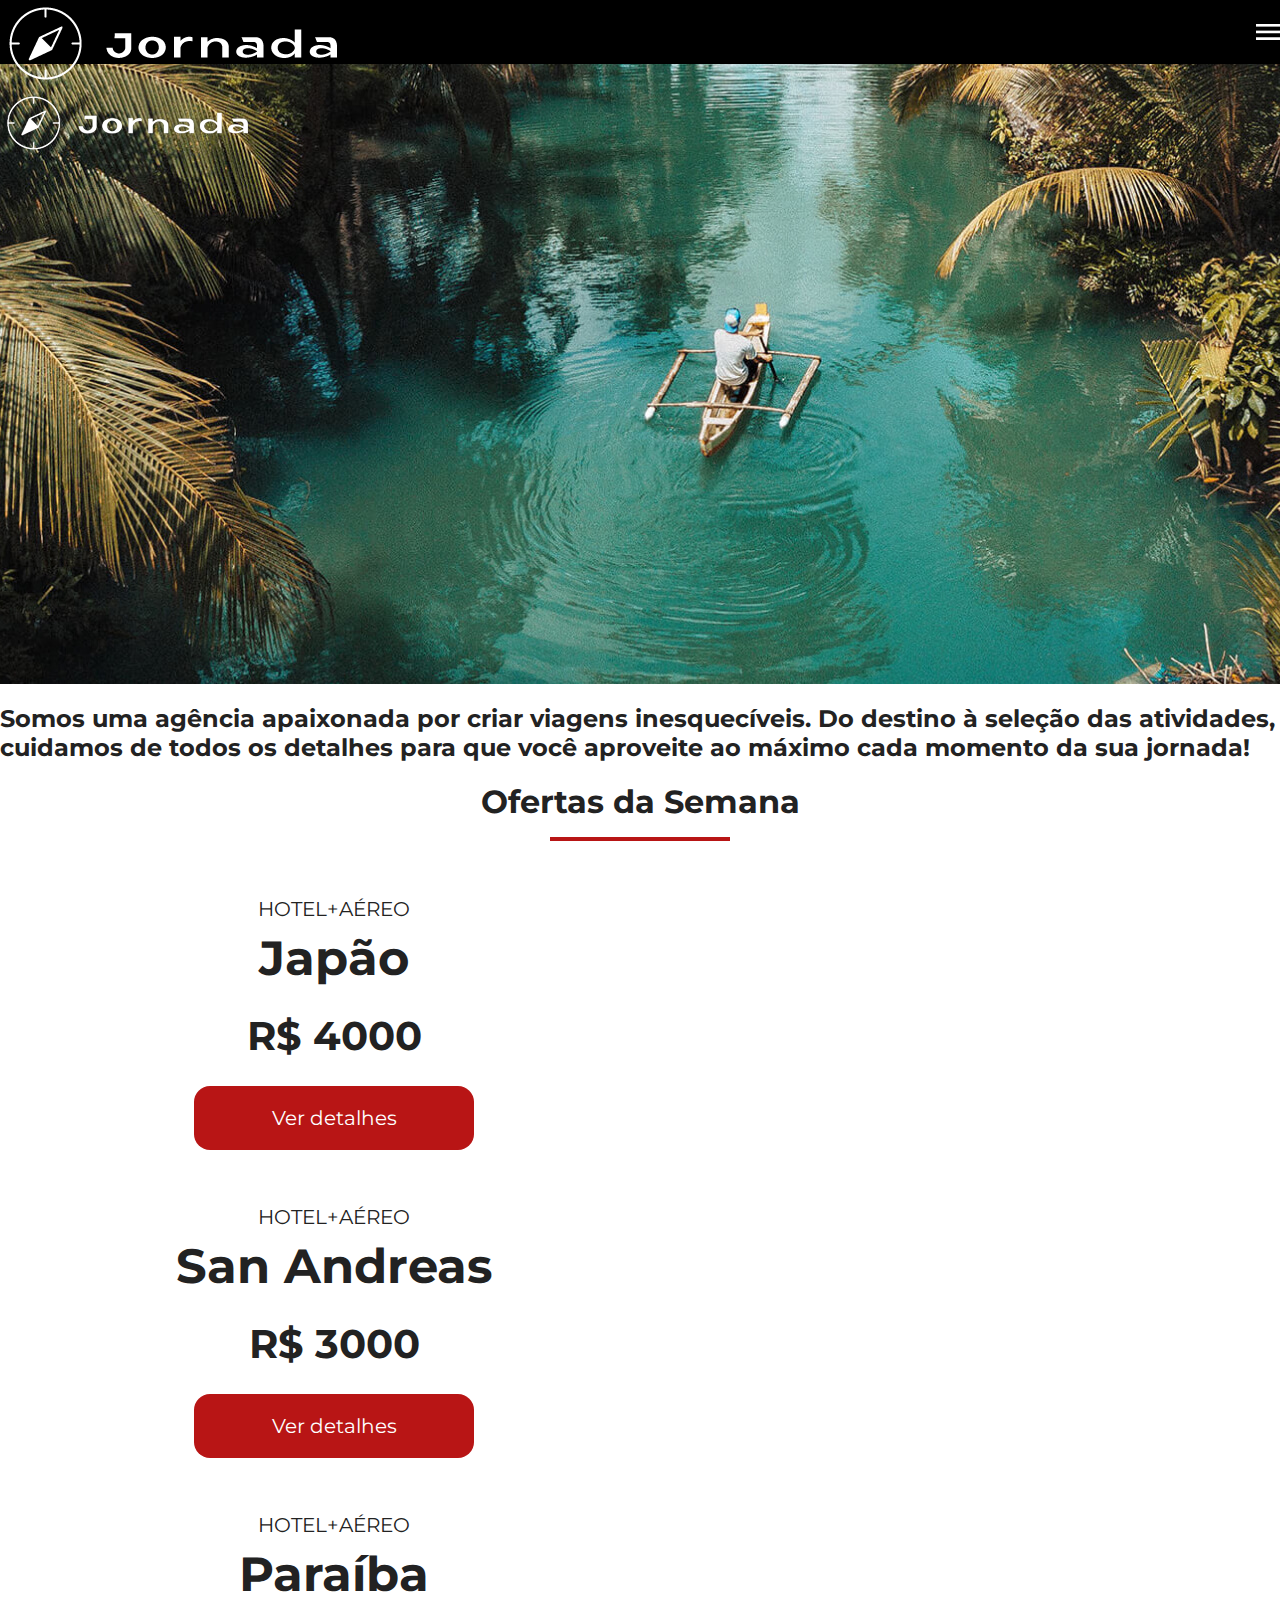
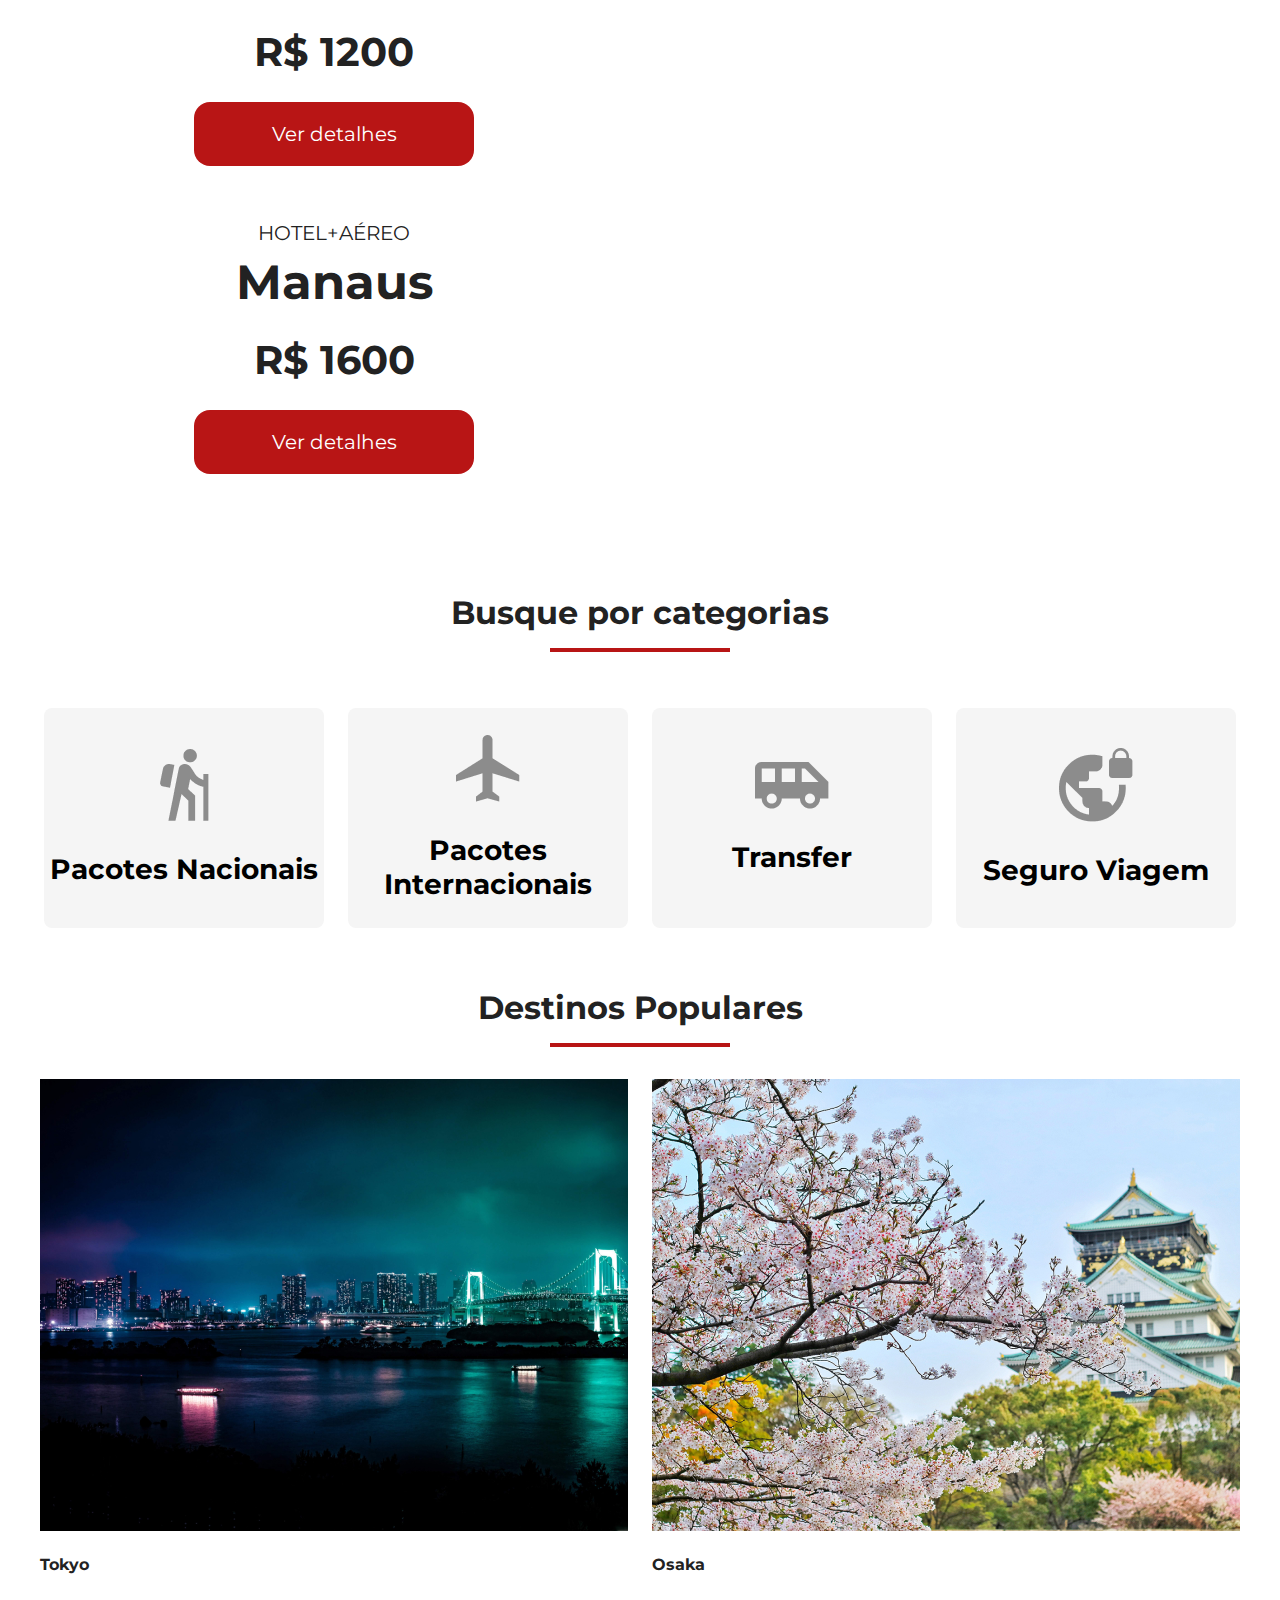
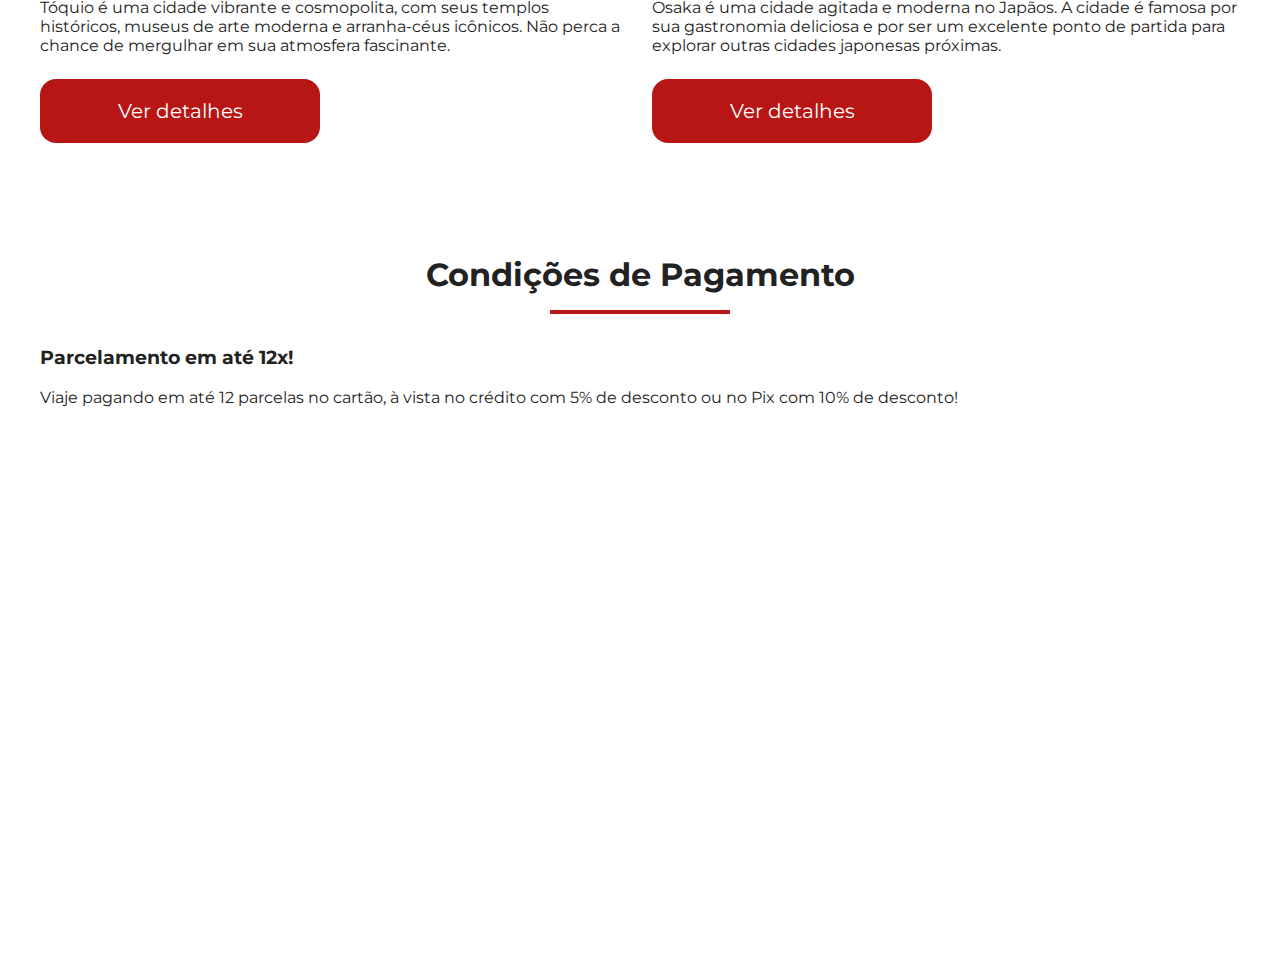
<file: index.html>
<!DOCTYPE html>
<html lang="pt-br">
  <head>
    <meta charset="UTF-8" />
    <meta name="viewport" content="width=device-width, initial-scale=1.0" />
    <link rel="stylesheet" href="./css/style.css" />
    <title>Jornada Viagens</title>
  </head>
  <body>
    <header class="main-header">
      <a class="logo" href="index.html" title="voltar para a pagina inicial">
        <img
          src="./img/bussola-viagens-branco.png"
          alt="bussola do logo Jornada Viagens na cor branco"
          class="img-mobile"
        />
        <img
          src="img/bussola-jornada.png"
          alt="ussola do logo Jornada Viagens
        na cor branca com texto jornada"
          class="img-desktop"
        />
      </a>
      <div class="navigation-menu">
        <input type="checkbox" id="menu" hidden />
        <label for="menu"> <img src="./img/menu.png" alt="menu" /></label>
        <nav>
          <ul class="list-links">
            <li>
              <a href="blog.html" target="_blank" title="acessar blog">Blog</a>
            </li>
            <li>
              <a
                href="pacotes.html"
                target="_blank"
                title="acessar pacotes de viagem"
                >Pacotes de viagem</a
              >
            </li>
            <li>
              <a href="contato.html" target="_blank" title="acessar contato"
                >Contato</a
              >
            </li>
          </ul>
        </nav>
      </div>
    </header>
    <section class="hero">
      <div class="hero-img"></div>
      <h2>
        Somos uma agência apaixonada por criar viagens inesquecíveis. Do destino
        à seleção das atividades, cuidamos de todos os detalhes para que você
        aproveite ao máximo cada momento da sua jornada!
      </h2>
    </section>
    <section class="offers">
      <div class="section-title">
        <h2>Ofertas da Semana</h2>
        <hr />
      </div>
      <div class="offers-align">
        <div class="offers-cards">
          <article class="card japao">
            <header>
              <p>HOTEL+AÉREO</p>
              <h3>
                Japão <br />
                <span>R$ 4000</span>
              </h3>
            </header>
            <footer>
              <a href="#" class="button">Ver detalhes</a>
            </footer>
          </article>
        </div>
        <div class="offers-cards">
          <article class="card san-andreas">
            <header>
              <p>HOTEL+AÉREO</p>
              <h3>
                San Andreas <br />
                <span>R$ 3000</span>
              </h3>
            </header>
            <footer>
              <a href="#" class="button">Ver detalhes</a>
            </footer>
          </article>
        </div>
        <div class="offers-cards">
          <article class="card paraiba">
            <header>
              <p>HOTEL+AÉREO</p>
              <h3>
                Paraíba <br />
                <span>R$ 1200</span>
              </h3>
            </header>
            <footer>
              <a href="#" class="button">Ver detalhes</a>
            </footer>
          </article>
        </div>
        <div class="offers-cards">
          <article class="card manaus">
            <header>
              <p>HOTEL+AÉREO</p>
              <h3>
                Manaus <br />
                <span>R$ 1600</span>
              </h3>
            </header>
            <footer>
              <a href="#" class="button">Ver detalhes</a>
            </footer>
          </article>
        </div>
      </div>
    </section>
    <section class="categories">
      <div class="section-title">
        <h2>Busque por categorias</h2>
        <hr />
      </div>
      <div class="categories-aligh">
        <div class="section-categories">
          <article class="options-categories">
            <a href="#" class="package">
              <img
                src="./img/icon-national-package.png"
                alt="icone pacote nacional"
              />
              <p>Pacotes Nacionais</p>
            </a>
          </article>
        </div>
        <div class="section-categories">
          <article class="options-categories">
            <a href="#" class="package">
              <img
                src="./img/icon-international-package.png"
                alt="icone pacote Internacional"
              />
              <footer>
                <p>Pacotes Internacionais</p>
              </footer>
            </a>
          </article>
        </div>
        <div class="section-categories">
          <article class="options-categories">
            <a href="#" class="package">
              <img src="./img/icon-transfer.png" alt="icone de Transferencia" />
              <footer>
                <p>Transfer</p>
              </footer>
            </a>
          </article>
        </div>
        <div class="section-categories">
          <article class="options-categories">
            <a href="#" class="package">
              <img
                src="./img/icon-travel-insurance.png"
                alt="icone pacote nacional"
              />
              <footer>
                <p>Seguro Viagem</p>
              </footer>
            </a>
          </article>
        </div>
      </div>
    </section>
    <section class="destinations">
      <div class="section-title">
        <h2>Destinos Populares</h2>
        <hr />
      </div>
      <div class="destination-items">
        <article class="item">
          <header>
            <div class="img-item tokyo"></div>
            <h4>Tokyo</h4>
          </header>
          <p>
            Tóquio é uma cidade vibrante e cosmopolita, com seus templos
            históricos, museus de arte moderna e arranha-céus icônicos. Não
            perca a chance de mergulhar em sua atmosfera fascinante.
          </p>
          <footer>
            <a href="#" class="button">Ver detalhes</a>
          </footer>
        </article>
        <article class="item">
          <header>
            <div class="img-item osaka"></div>
            <h4>Osaka</h4>
          </header>
          <p>
            Osaka é uma cidade agitada e moderna no Japãos. A cidade é famosa
            por sua gastronomia deliciosa e por ser um excelente ponto de
            partida para explorar outras cidades japonesas próximas.
          </p>
          <footer>
            <a href="#" class="button">Ver detalhes</a>
          </footer>
        </article>
      </div>
    </section>
    <section class="payments">
      <div class="section-title">
        <h2>Condições de Pagamento</h2>
        <hr />
      </div>
      <div class="content">
        <div class="text-content">
          <h3>Parcelamento em até 12x!</h3>
          <p>
            Viaje pagando em até 12 parcelas no cartão, à vista no crédito com
            5% de desconto ou no Pix com 10% de desconto!
          </p>
        </div>
      </div>
      <div class="img-cont">
        <div class="image bag"></div>
        <div class="image passport"></div>
        <div class="image people"></div>
      </div>
    </section>
  </body>
</html>
</file>
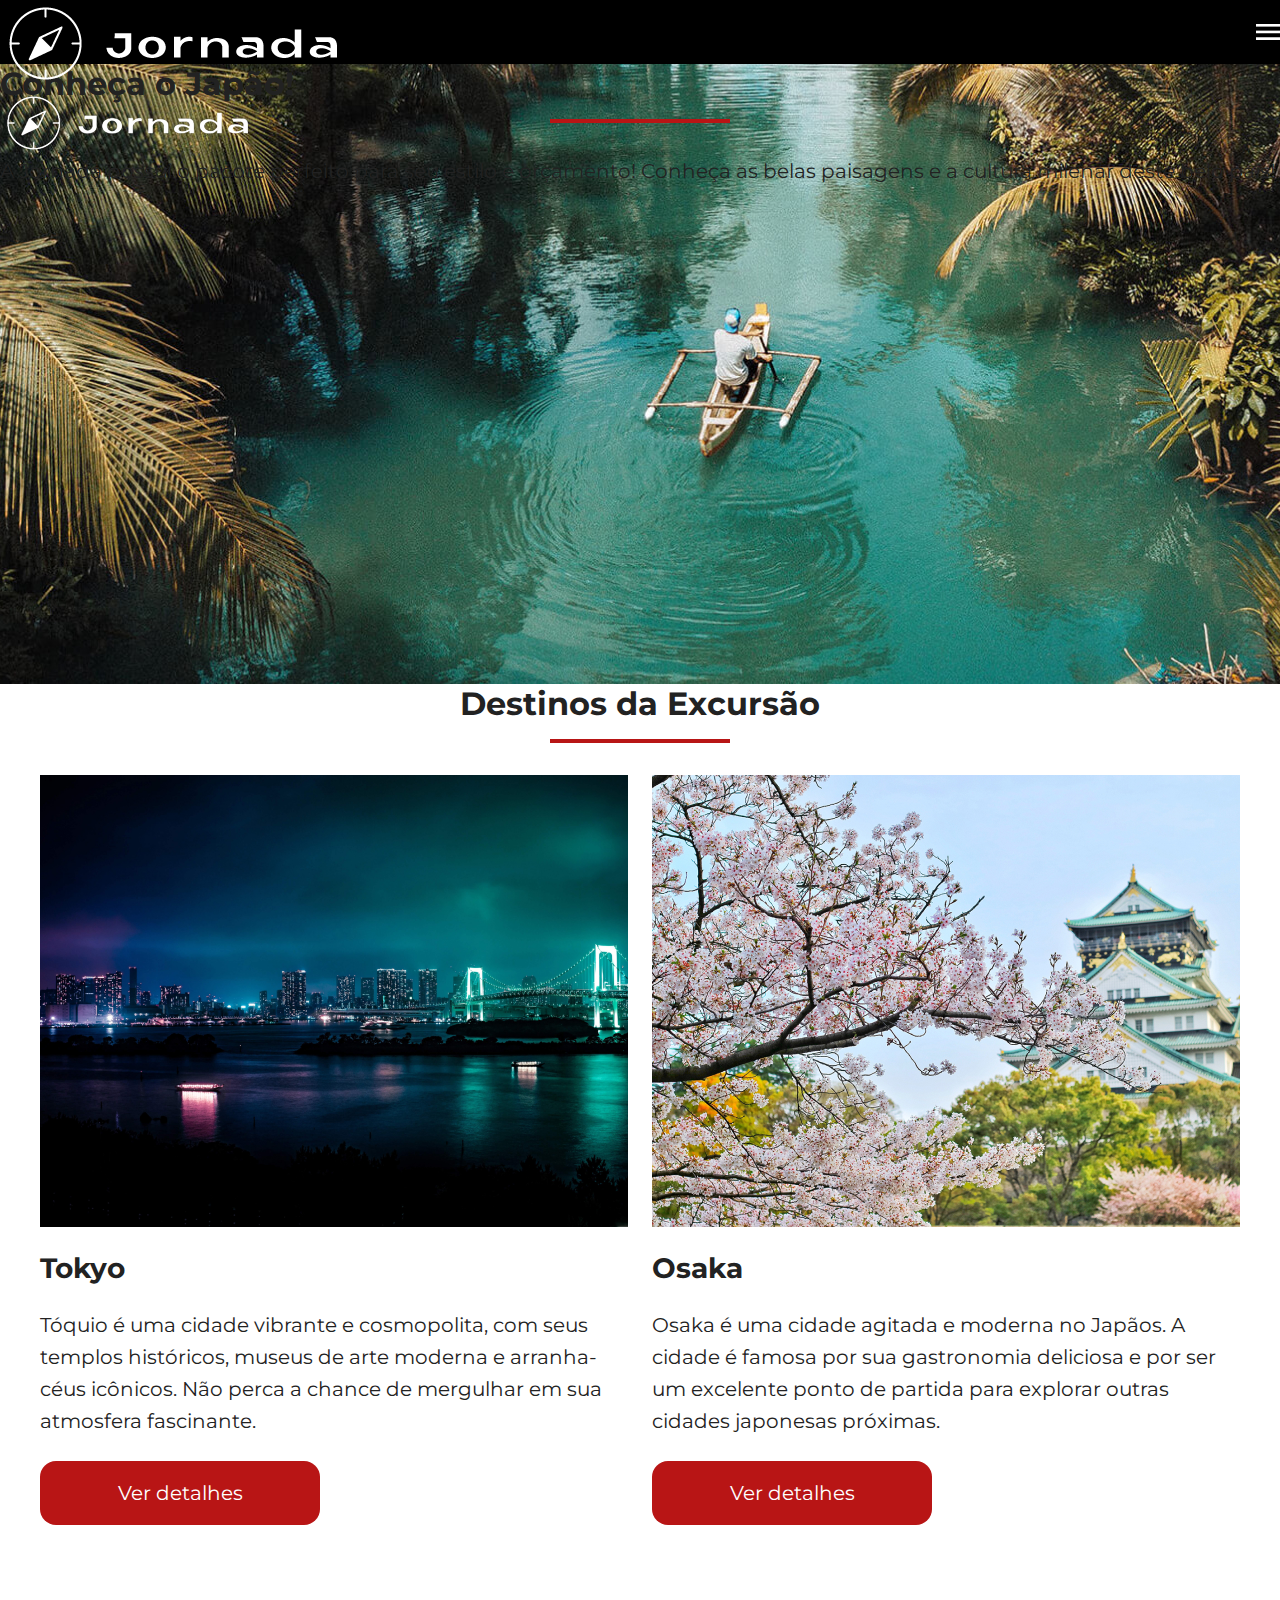
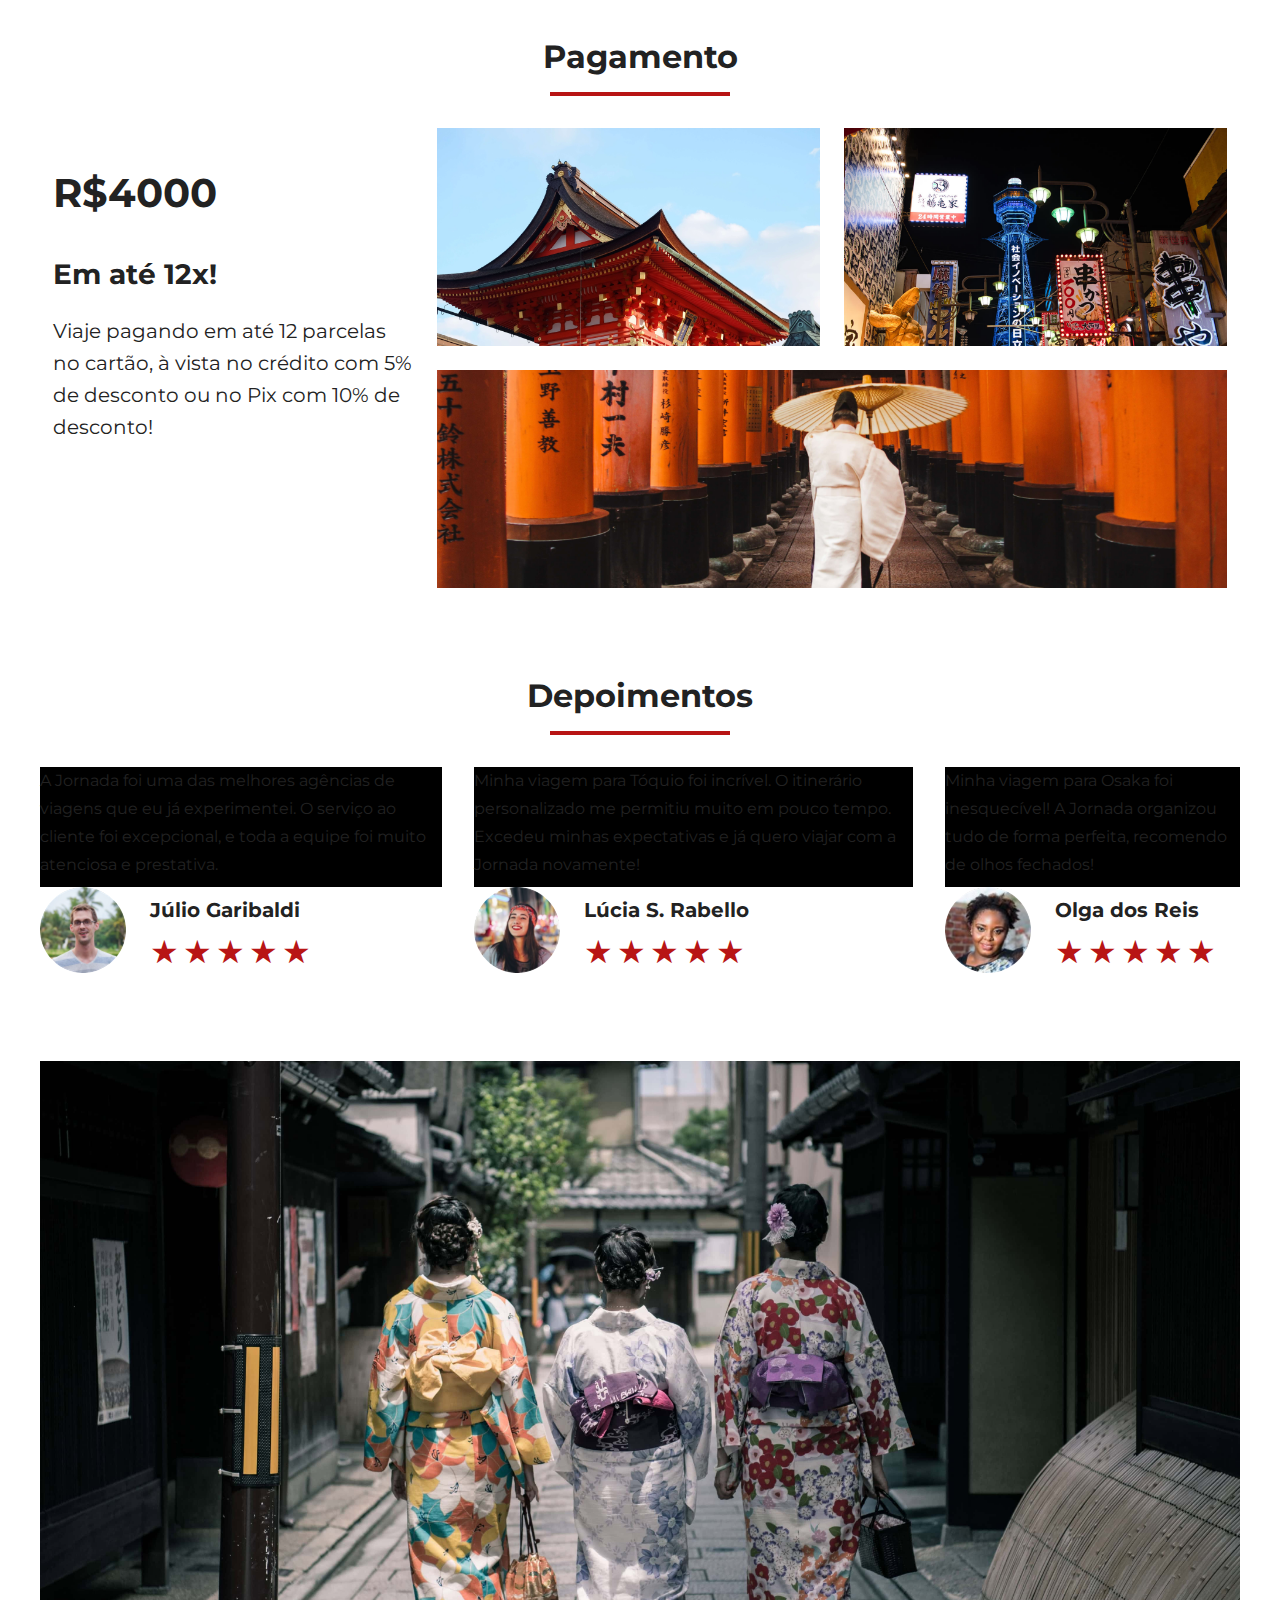
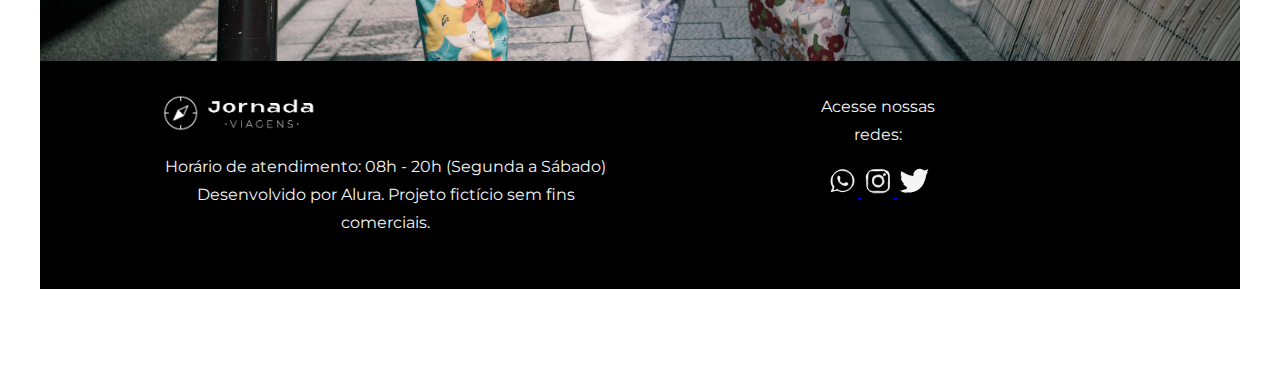
<file: pacotes-de-viagens.html>
<!DOCTYPE html>
<html lang="pt-br">
  <head>
    <meta charset="UTF-8" />
    <meta name="viewport" content="width=device-width, initial-scale=1.0" />
    <meta
      name="description"
      content="Jornada Viagens, uma agência apaixonada por criar viagens inesquecíveis"
    />

    <meta name="og:title" content="Jornada Viagens" />
    <meta
      name="og:description"
      content="Jornada Viagens, uma agência apaixonada por criar viagens inesquecíveis"
    />
    <meta
      name="og:image"
      content="https://salomaogoetzinger3.github.io/jornada-viagens/img/logo-viagens-branco.png"
    />
    <meta name="og:type" content="website" />
    <meta
      name="og:url"
      content="https://salomaogoetzinger3.github.io/jornada-viagens"
    />

    <link rel="icon" href="./favico.svg" type="xml/svg" />
    <link rel="stylesheet" href="./css/style.css" />
    <title>Jornada Viagens</title>
  </head>
  <body>
    <header class="main-header">
      <a class="logo" href="index.html" title="voltar para a pagina inicial">
        <img
          src="./img/bussola-viagens-branco.png"
          alt="bussola do logo Jornada Viagens na cor branco"
          class="img-mobile"
        />
        <img
          src="img/bussola-jornada.png"
          alt="ussola do logo Jornada Viagens
        na cor branca com texto jornada"
          class="img-desktop"
        />
      </a>
      <div class="navigation-menu">
        <input type="checkbox" id="menu" hidden />
        <label for="menu"> <img src="./img/menu.png" alt="menu" /></label>
        <nav>
          <ul class="list-links">
            <li>
              <a href="blog.html" target="_blank" title="acessar blog">Blog</a>
            </li>
            <li>
              <a
                href="pacotes.html"
                target="_blank"
                title="acessar pacotes de viagem"
                >Pacotes de viagem</a
              >
            </li>
            <li>
              <a href="contato.html" target="_blank" title="acessar contato"
                >Contato</a
              >
            </li>
          </ul>
        </nav>
      </div>
    </header>
    <section class="hero">
      <div class="hero-img">
        <div class="section-title">
          <h1>Conheça o Japão!</h1>
          <hr />
          <p class="content-text">
            A Jornada possui o pacote perfeito para seu estilo e orçamento!
            Conheça as belas paisagens e a cultura milenar deste belo país!
          </p>
        </div>
      </div>
    </section>
    <section class="destinations">
      <div class="section-title">
        <h2>Destinos da Excursão</h2>
        <hr />
      </div>
      <div class="destination-items">
        <article class="item">
          <header>
            <div class="img-item tokyo"></div>
            <h4 class="content-title">Tokyo</h4>
          </header>
          <p class="content-text">
            Tóquio é uma cidade vibrante e cosmopolita, com seus templos
            históricos, museus de arte moderna e arranha-céus icônicos. Não
            perca a chance de mergulhar em sua atmosfera fascinante.
          </p>
          <footer>
            <a href="#" class="button">Ver detalhes</a>
          </footer>
        </article>
        <article class="item">
          <header>
            <div class="img-item osaka"></div>
            <h4 class="content-title">Osaka</h4>
          </header>
          <p class="content-text">
            Osaka é uma cidade agitada e moderna no Japãos. A cidade é famosa
            por sua gastronomia deliciosa e por ser um excelente ponto de
            partida para explorar outras cidades japonesas próximas.
          </p>
          <footer>
            <a href="#" class="button">Ver detalhes</a>
          </footer>
        </article>
      </div>
    </section>
    <section class="payments">
      <div class="section-title">
        <h2>Pagamento</h2>
        <hr />
      </div>
      <div class="payments-aligh">
        <div class="content">
          <div class="text-content">
            <h3 class="content-title0">R$4000</h3>
            <h2 class="content-title">Em até 12x!</h2>
            <p class="content-text">
              Viaje pagando em até 12 parcelas no cartão, à vista no crédito com
              5% de desconto ou no Pix com 10% de desconto!
            </p>
          </div>
        </div>
        <div class="img-cont">
          <div class="image bag"></div>
          <div class="image passport"></div>
          <div class="image people large"></div>
        </div>
      </div>
    </section>
    <section class="testimonials">
      <div class="section-title">
        <h2>Depoimentos</h2>
        <hr />
      </div>
      <div class="testimonial-container">
        <article>
          <header>
            <p>
              A Jornada foi uma das melhores agências de viagens que eu já
              experimentei. O serviço ao cliente foi excepcional, e toda a
              equipe foi muito atenciosa e prestativa.
            </p>
          </header>
          <footer>
            <img src="./img/avatar-1.png" alt="Júlio Garibaldi" />
            <div class="profile-content">
              <h4>Júlio Garibaldi</h4>
              <div class="rating">
                <span class="star">★</span>
                <span class="star">★</span>
                <span class="star">★</span>
                <span class="star">★</span>
                <span class="star">★</span>
              </div>
            </div>
          </footer>
        </article>
        <article>
          <header>
            <p>
              Minha viagem para Tóquio foi incrível. O itinerário personalizado
              me permitiu muito em pouco tempo. Excedeu minhas expectativas e já
              quero viajar com a Jornada novamente!
            </p>
          </header>
          <footer>
            <img src="./img/avatar-2.png" alt="Lúcia S. Rabello" />
            <div class="profile-content">
              <h4>Lúcia S. Rabello</h4>
              <div class="rating">
                <span class="star">★</span>
                <span class="star">★</span>
                <span class="star">★</span>
                <span class="star">★</span>
                <span class="star">★</span>
              </div>
            </div>
          </footer>
        </article>
        <article>
          <header>
            <p>
              Minha viagem para Osaka foi inesquecível! A Jornada organizou tudo
              de forma perfeita, recomendo de olhos fechados!
            </p>
          </header>
          <footer>
            <img src="./img/avatar-3.png" alt="Olga dos Reis" />
            <div class="profile-content">
              <h4>Olga dos Reis</h4>
              <div class="rating">
                <span class="star">★</span>
                <span class="star">★</span>
                <span class="star">★</span>
                <span class="star">★</span>
                <span class="star">★</span>
              </div>
            </div>
          </footer>
        </article>
      </div>
    </section>
    <section class="footer">
      <div class="img-rodape"></div>
      <div class="footer-container">
        <div class="footer-aligh">
          <a href="#">
            <img
              class="footer-img"
              src="./img/logo-viagens-branco.png"
              alt="logo da jornada viagens em branco"
            />
          </a>
          <div class="footer-paragrafo">
            <p>Horário de atendimento: 08h - 20h (Segunda a Sábado)</p>
            <p>Desenvolvido por Alura. Projeto fictício sem fins comerciais.</p>
          </div>
        </div>
        <div class="midia-sociais">
          <p>Acesse nossas redes:</p>
          <a href="#" target="_blank">
            <img
              src="./img/logo-whatsapp.png"
              alt="Logo do Whatsapp"
              class="midia"
            /> </a
          ><a href="#" target="_blank"
            ><img
              src="./img/logo-instagram.png"
              alt="logo do Instragam"
              class="midia" /></a
          ><a href="#" target="_blank">
            <img src="./img/logo-twitter.png" alt="logo do X" class="midia" />
          </a>
        </div>
      </div>
    </section>
  </body>
</html>
</file>
<file: css/style.css>
@import url("global.css");
@import url("header.css");
@import url("hero.css");
@import url("offers.css");
@import url("categories.css");
@import url("destinations.css");
@import url("payments.css");
@import url("testimonials.css");
@import url("footer.css");
</file>
